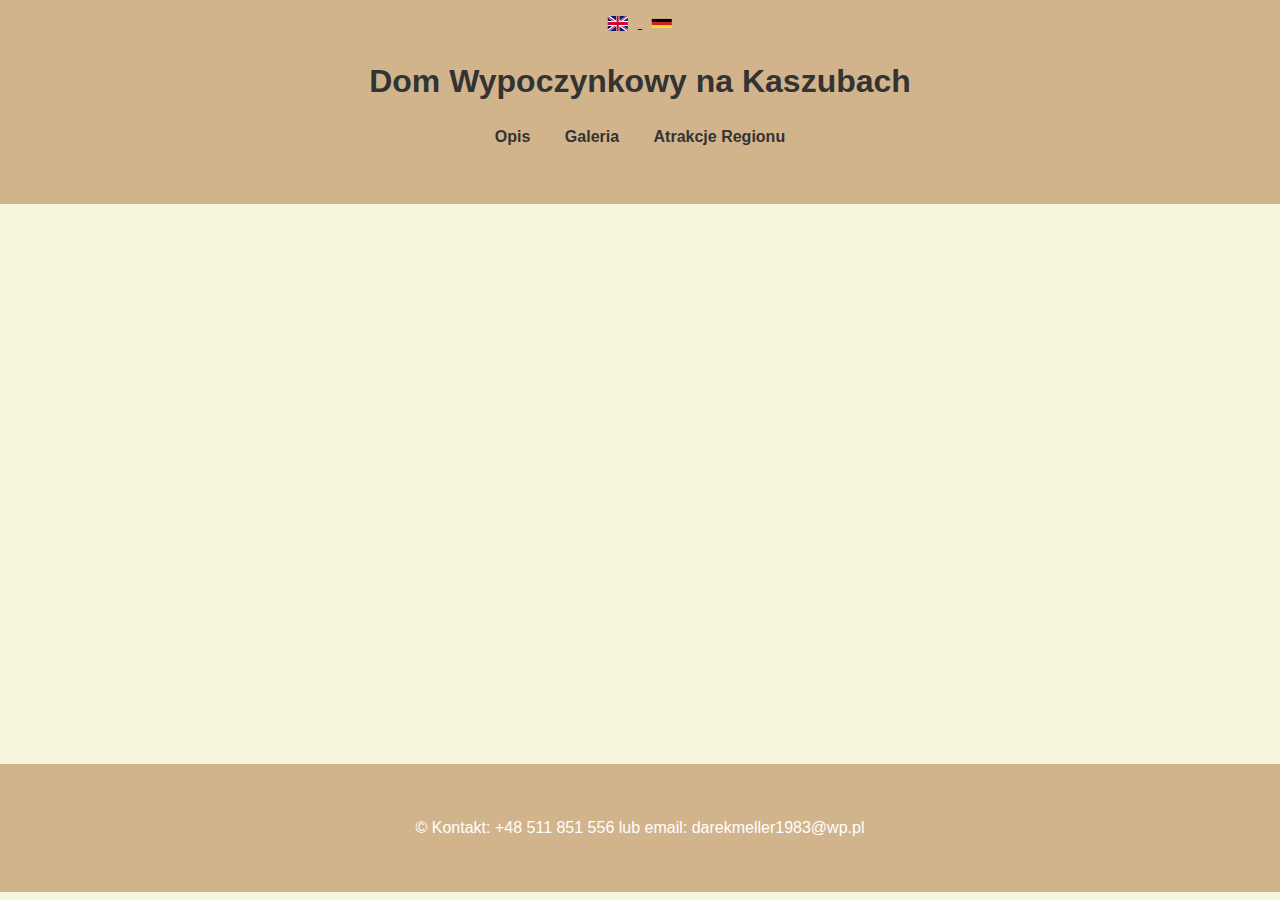
<file: Nowy folder (3)/index.html>
<html lang="pl">
<head>
    <meta charset="UTF-8">
    <meta name="viewport" content="width=device-width, initial-scale=1.0">
    <title>Dom Wypoczynkowy na Kaszubach</title>
    <link rel="stylesheet" href="style.css">
    <meta property="og:image" content="http://domkiwypoczynkowekaszuby.pl/IMG_6377.jpg">
</head>
<body>
    <header>
        <div class="container">
            <!-- Language selection links -->
            <div class="language-selection">
                <a href="angielski.html">
                    <img src="anglia.png" alt="English">
                </a>
                <a href="niemiecki.html">
                    <img src="niemcy.jpg" alt="Deutsch">
                </a>
            </div>
    
            <h1>Dom Wypoczynkowy na Kaszubach</h1>
            <nav>
                <ul>
                    <li><a href="javascript:void(0);" onclick="toggleDescription()">Opis</a></li>
                    <li><a href="galeria2.html">Galeria</a></li>
                    <li><a href="atrakcje.html">Atrakcje Regionu</a></li>
                </ul>
            </nav>
        </div>
    </header>

    <section id="video-section" class="video-section">
        <div class="container">
            <iframe src="https://www.youtube.com/embed/AxeJiA_gZEQ?start=1" frameborder="0" allowfullscreen></iframe>
        </div>
    </section>

    <section id="description-section" class="description-section">
        <div class="container">
            <p>
                <b>DOM WYPOCZYNKOWY NA KASZUBACH</b>
                <strong>OSiR PRZECHLEWO nad jez.Końskim</strong>
                Kaszuby,
                Rzeka Brda i 
                Jezioro Konskie
                Do wynajęcia całoroczny domek wypoczynkowy nad jeziorem Końskim i rzeką Brdą. Położony jest w spokojnej i malowniczej okolicy, w pobliżu lasów i jezior. To wymarzone miejsce na relaks i wypoczynek. Goście spędzą miło czas korzystając m.in. z:
                - plaży strzeżonej,
                - wypożyczalni sprzętu wodnego,
                - boiska plażowego,
                - kortu tenisowego,
                - placu zabaw dla dzieci,
                - możliwość korzystania ze spływu kajakowego po rzece Brda, - łowienia ryb.
                - Lasy bogate w runo leśne (jagody, grzyby).
                Na ośrodku do dyspozycji są również wyznaczone miejsca na grilla i ognisko.Przy plaży znajduje się bar, w którym można smacznie zjeść.
                Niedaleko (ok.1 km) znajdują się sklepy (np.Dino, Biedronka).
                Domek o wysokim standardzie jest w pełni wyposażony. -ilość miejsc do spania (6 osób).
                Trzy pokoje
                Salon + Kuchnia
                Dwie łazienki
                Koszt wynajmu za domek (minimum 3 doby)
                - w sezonie (lipiec, sierpień,swieta,sylwester,majówka): 400zł/doba
                (czerwiec): 350/doba
                poza sezonem: 300zł/doba
                gwarantujemy czystość i bezpieczeństwo.
                W celu rezerwacji prosimy o kontakt pod nr tel. +48 511 851 556</p>
            <!-- Reszta opisu -->
        </div>
    </section>

    <footer>
        <div class="container">
            <p>&copy; Kontakt: +48 511 851 556 lub email: darekmeller1983@wp.pl </p>
        </div>
    </footer>

    
    <script src="script.js"></script>
</body>
</html>
</file>
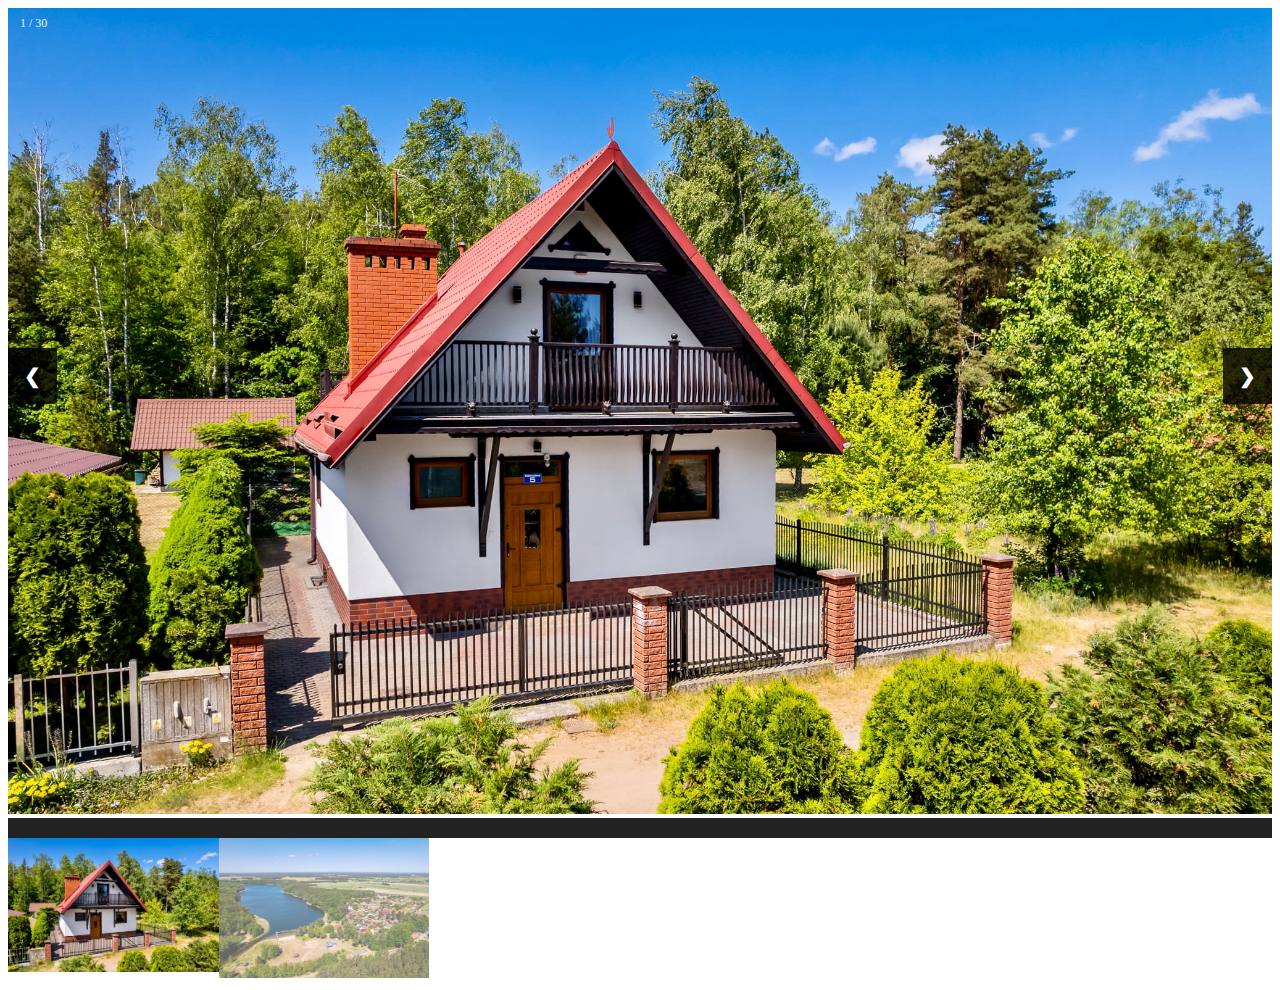
<file: Nowy folder (3)/7ftvguhbijnok.html>
<!DOCTYPE html>
<html>
<head>
    <meta charset="UTF-8">
    <meta name="viewport" content="width=device-width, initial-scale=1.0">
    <title>Galeria Domku Letniskowego</title>
    <style>
        * {
            box-sizing: border-box;
        }
        .container {
            position: relative;
        }
        .mySlides {
            display: none;
        }
        .cursor {
            cursor: pointer;
        }
        .prev, .next {
            cursor: pointer;
            position: absolute;
            top: 40%;
            width: auto;
            padding: 16px;
            margin-top: -50px;
            color: white;
            font-weight: bold;
            font-size: 20px;
            border-radius: 0 3px 3px 0;
            user-select: none;
            background-color: rgba(0, 0, 0, 0.8);
        }
        .next {
            right: 0;
            border-radius: 3px 0 0 3px;
        }
        .prev:hover, .next:hover {
            background-color: rgba(0, 0, 0, 1);
        }
        .numbertext {
            color: #f2f2f2;
            font-size: 12px;
            padding: 8px 12px;
            position: absolute;
            top: 0;
        }
        .caption-container {
            text-align: center;
            background-color: #222;
            padding: 2px 16px;
            color: white;
        }
        .row:after {
            content: "";
            display: table;
            clear: both;
        }
        .column {
            float: left;
            width: 16.66%;
        }
        .demo {
            opacity: 0.6;
        }
        .active, .demo:hover {
            opacity: 1;
        }
    
        /* Media Queries for Mobile Devices */
        @media screen and (max-width: 600px) {
            .column {
                width: 50%;
            }
            .prev, .next, .text {
                font-size: 14px;
                padding: 10px;
            }
            .numbertext {
                font-size: 11px;
            }
        }
    
        @media screen and (max-width: 400px) {
            .column {
                width: 100%;
            }
            .prev, .next {
                font-size: 12px;
                padding: 8px;
                top: 30%;
                margin-top: -35px;
            }
            .caption-container {
                font-size: 14px;
            }
        }
    </style>
    
</head>
<body>

<div class="container">
    <!-- Full-width images with number text -->
    <div class="mySlides">
        <div class="numbertext">1 / 30</div>
        <img src="IMG_6377.jpg" style="width:100%">
    </div>

    <div class="mySlides">
        <div class="numbertext">2 / 30</div>
        <img src="IMG_6378.jpg" style="width:100%">
    </div>

    <!-- ... more mySlides divs for each image ... -->

    <!-- Next and previous buttons -->
    <a class="prev" onclick="plusSlides(-1)">&#10094;</a>
    <a class="next" onclick="plusSlides(1)">&#10095;</a>

    <!-- Image text -->
    <div class="caption-container">
        <p id="caption"></p>
    </div>

    <!-- Thumbnail images -->
    <div class="row">
        <div class="column">
            <img class="demo cursor" src="IMG_6377.jpg" style="width:100%" onclick="currentSlide(1)">
        </div>
        <div class="column">
            <img class="demo cursor" src="IMG_6378.jpg" style="width:100%" onclick="currentSlide(2)">
        </div>

        <!-- ... more columns with thumbnails ... -->

    </div>
</div>

<script>
    let slideIndex = 1
    showSlides(slideIndex);

// Next/previous controls
function plusSlides(n) {
  showSlides(slideIndex += n);
}

// Thumbnail image controls
function currentSlide(n) {
  showSlides(slideIndex = n);
}

function showSlides(n) {
  let i;
  let slides = document.getElementsByClassName("mySlides");
  let dots = document.getElementsByClassName("demo");
  let captionText = document.getElementById("caption");
  if (n > slides.length) {slideIndex = 1}
  if (n < 1) {slideIndex = slides.length}
  for (i = 0; i < slides.length; i++) {
    slides[i].style.display = "none";
  }
  for (i = 0; i < dots.length; i++) {
    dots[i].className = dots[i].className.replace(" active", "");
  }
  slides[slideIndex-1].style.display = "block";
  dots[slideIndex-1].className += " active";
  captionText.innerHTML = dots[slideIndex-1].alt;
}
</script>

</body>
</html>
</file>
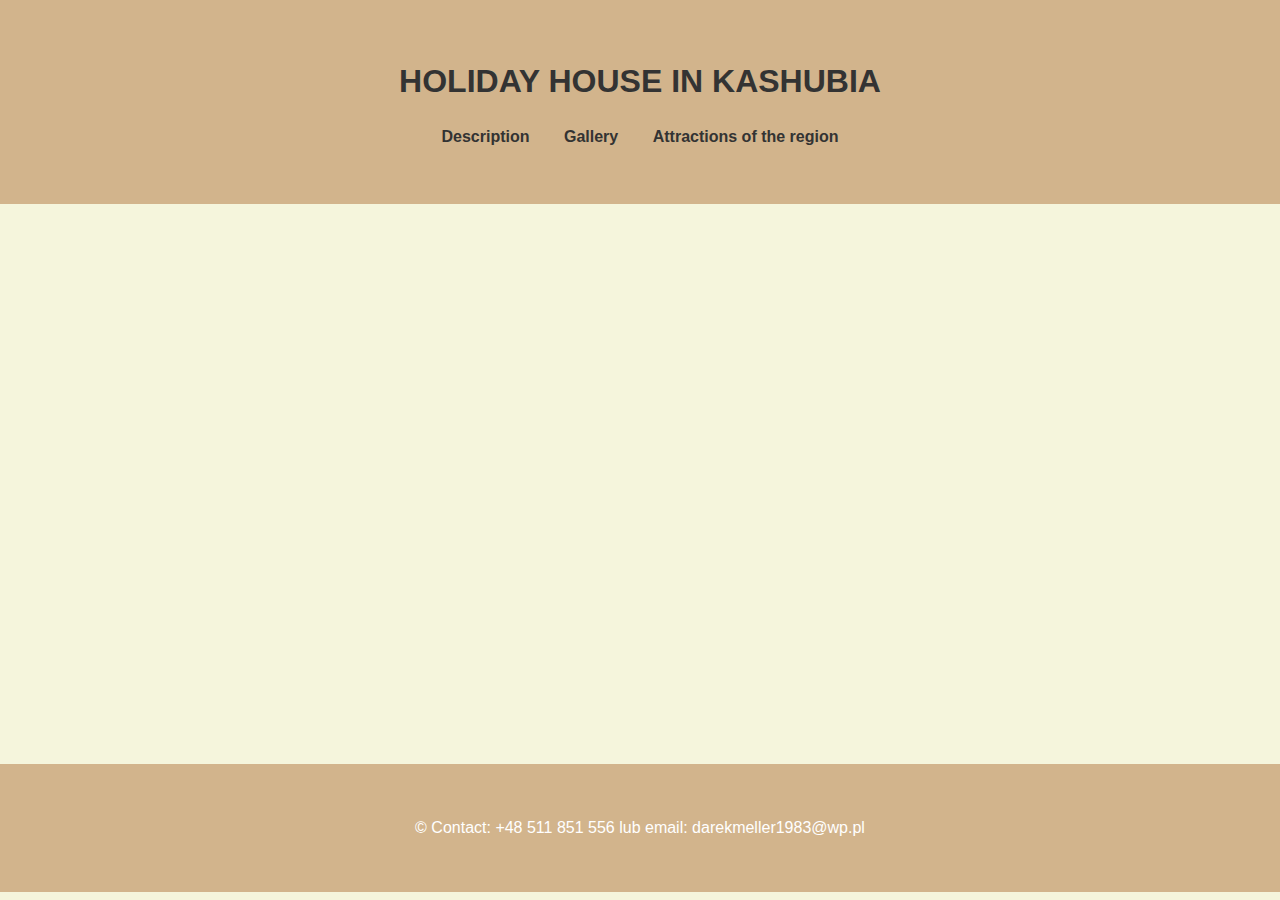
<file: Nowy folder (3)/angielski.html>
<html lang="pl">
<head>
    <meta charset="UTF-8">
    <meta name="viewport" content="width=device-width, initial-scale=1.0">
    <title>HOLIDAY HOUSE IN KASHUBIA</title>
    <link rel="stylesheet" href="style.css">
</head>
<body>
    <header>
        <div class="container">
            
    
            <h1>HOLIDAY HOUSE IN KASHUBIA</h1>
            <nav>
                <ul>
                    <li><a href="javascript:void(0);" onclick="toggleDescription()">Description</a></li>
                    <li><a href="galeria2.html">Gallery</a></li>
                    <li><a href="attractions.html">Attractions of the region</a></li>
                </ul>
            </nav>
        </div>
    </header>

    <section id="video-section" class="video-section">
        <div class="container">
            <iframe src="https://www.youtube.com/embed/AxeJiA_gZEQ?start=1" frameborder="0" allowfullscreen></iframe>
        </div>
    </section>

    <section id="description-section" class="description-section">
        <div class="container">
            <p>
                <b>HOLIDAY HOUSE IN KASHUBIA</b>
                <strong>(OSiR PRZECHLEWO on Lake Końskie)</strong>
                Kashubia
                Brda River
                Lake Konskie
                A year-round holiday house for rent on Lake Końskie and the Brda River. It is located in a quiet and picturesque area, close to forests and lakes. It's a perfect place to relax and unwind. Guests will have a nice time using, among others: With:
                - guarded beach,
                - water equipment rental,
                - beach pitch,
                - tennis court,
                - playground for children,
                - possibility of kayaking on the Brda River, - fishing.
                - Forests rich in undergrowth (berries, mushrooms).
                There are also designated barbecue and bonfire areas at the resort. There is a bar by the beach where you can eat tasty food.
                There are shops nearby (approx. 1 km) (e.g. Dino, Biedronka).
                The high standard house is fully equipped. -number of places to sleep (6 people).
                Three rooms
                Living room + kitchen
                Two bathrooms
                Rental cost per cottage (minimum 3 days)
                - during the season (July, August, Christmas, New Year's Eve, May Day) - PLN 400/day
                (June)-350/day
                off-season - PLN 300/day
                we guarantee cleanliness and safety.
                For those interested, I will send you a link to the video
                To make a reservation, please contact us at +48 511 851 556
        </div>
    </section>

    <footer>
        <div class="container">
            <p>&copy; Contact: +48 511 851 556 lub email: darekmeller1983@wp.pl </p>
        </div>
    </footer>

    
    <script src="script.js"></script>
</body>
</html>
</file>
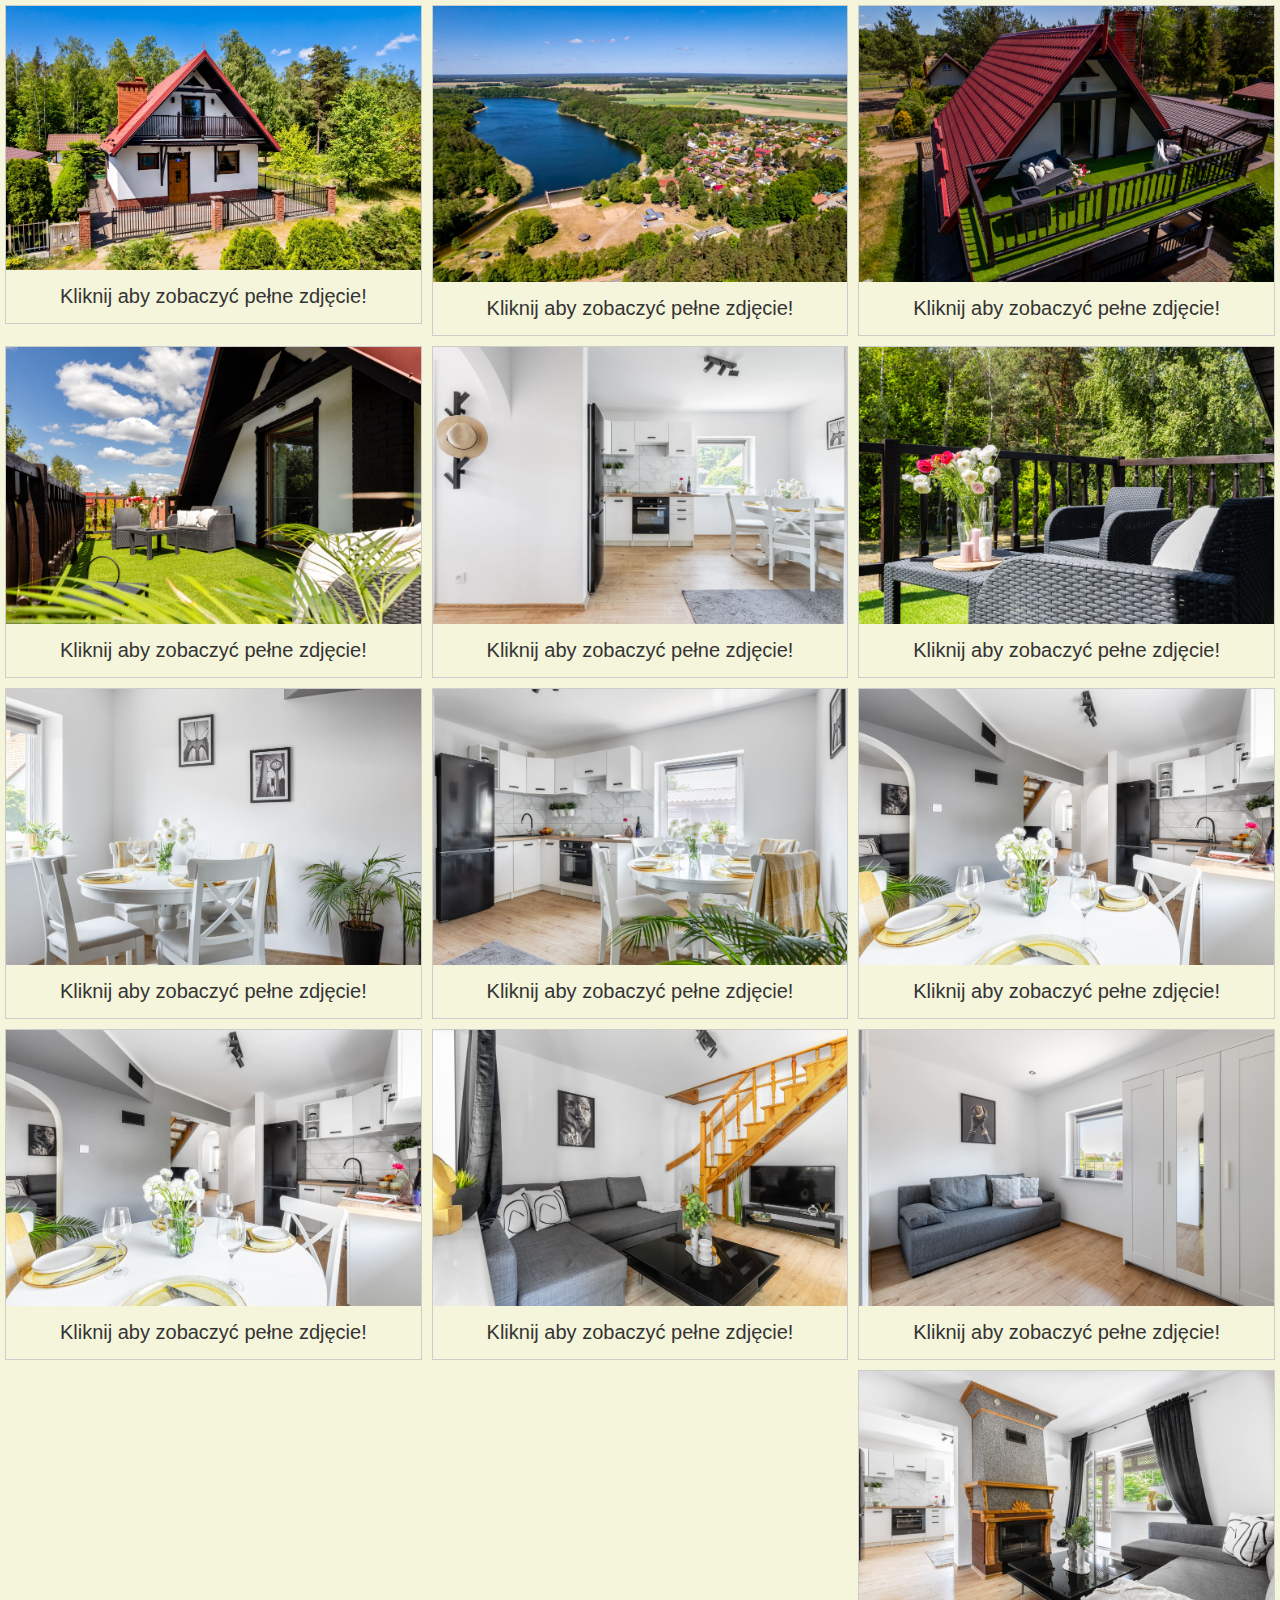
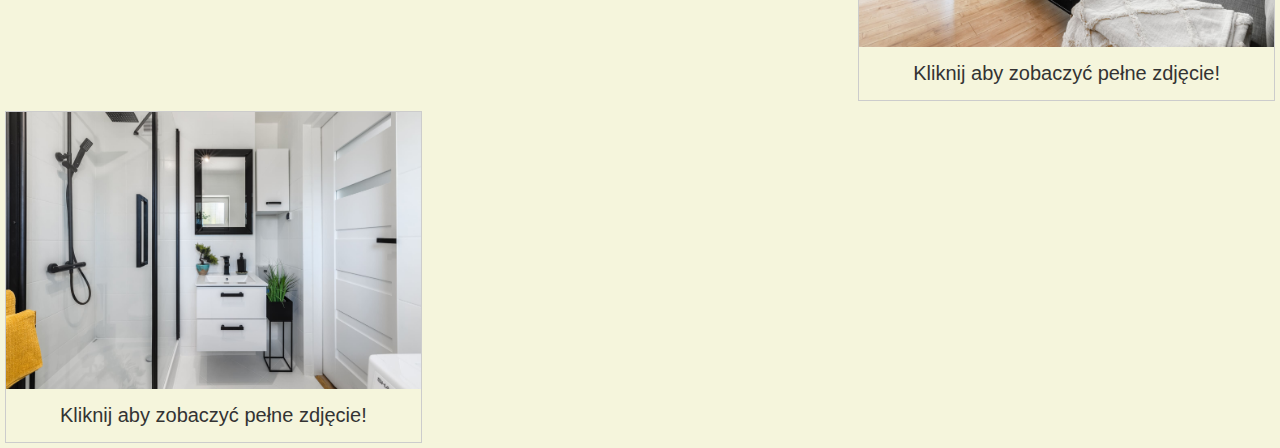
<file: Nowy folder (3)/gallery.html>
<html>

<head>
    <style>
        body, html {
            margin: 0;
            padding: 0;
            font-family: 'Arial', sans-serif;
            color: #333;
            background-color: #f5f5dc; /* Zmieniono na jaśniejszy kolor dla spójności z index.html */
        }
        
        /* Styl dla każdej galerii, ustawiając rozmiar i margines */
        div.gallery {
            margin: 5px;
            border: 1px solid #ccc;
            float: left;
            width: calc(33.333% - 10px); /* Zmiana szerokości, aby trzy obrazy zmieściły się w jednym rzędzie */
            box-sizing: border-box; /* Uwzględnia border i padding w szerokości */
        }
        .gallery-container {
    display: flex;
    flex-wrap: wrap;
    justify-content: center;
    align-items: center;
    background-color: #f5f5dc; /* Tło galerii - zmień kolor wg uznania */
    padding: 5px; /* Dla odstępu wokół całej galerii */
}

.gallery {
    margin: 5px;
    border: 1px solid #ccc;
    flex-basis: calc(33.333% - 10px); /* Zajmuje 1/3 szerokości kontenera minus marginesy */
    box-sizing: border-box;
}

.gallery:hover {
    border: 1px solid #777;
}

.gallery img {
    width: 100%;
    height: auto;
    display: block;
}

.desc {
    padding: 15px;
    text-align: center;
    font-size: 18px; /* Zmniejszono rozmiar czcionki dla opisu */
}

        div.gallery:hover {
            border: 1px solid #777;
        }
        
        div.gallery img {
            width: 100%;
            height: auto;
            display: block; /* Usunięcie domyślnego marginesu dla obrazów */
        }
        
        div.desc {
            padding: 15px;
            text-align: center;
            font-family: 'Arial', sans-serif;
            color: #333;
            font-size: 20px; /* Zmniejszenie rozmiaru czcionki opisu */
        }
        
        /* Dodatkowe style dla spójności z index.html */
        header, footer {
            background-color: #d2b48c;
            color: #fff;
            text-align: center;
            padding: 10px 0;
        }
        
        /* Styl dla nagłówka */
        header h1 {
            margin: 0;
            font-family: 'Georgia', serif;
        }
        
        /* Clearfix dla float elementów */
        .clearfix::after {
            content: "";
            clear: both;
            display: table;
        }
        
        @media (max-width: 768px) {
            div.gallery {
                width: calc(50% - 10px); /* Zmniejszenie ilości obrazów w rzędzie dla mniejszych ekranów */
            }
        }
        </style>
        
</head>

<body>

    <div class="gallery">
        <a target="_blank" href="IMG_6377.jpg">
            <img src="IMG_6377.jpg" alt="Domek" width="1000" height="400">
        </a>
        <div class="desc">Kliknij aby zobaczyć pełne zdjęcie!</div>
    </div>

    <div class="gallery">
        <a target="_blank" href="IMG_6378.jpg">
            <img src="IMG_6378.jpg" alt="Domek" width="1000" height="400">
        </a>
        <div class="desc">Kliknij aby zobaczyć pełne zdjęcie!</div>
    </div>

    <div class="gallery">
        <a target="_blank" href="IMG_6379.JPG">
            <img src="IMG_6379.JPG" alt="Domek" width="1000" height="400">
        </a>
        <div class="desc">Kliknij aby zobaczyć pełne zdjęcie!</div>
    </div>
    <div class="gallery">
        <a target="_blank" href="IMG_6380.JPG">
            <img src="IMG_6380.JPG" alt="Domek" width="1000" height="400">
        </a>
        <div class="desc">Kliknij aby zobaczyć pełne zdjęcie!</div>
    </div>
    <div class="gallery">
        <a target="_blank" href="IMG_6381.JPG">
            <img src="IMG_6381.JPG" alt="Domek" width="1000" height="400">
        </a>
        <div class="desc">Kliknij aby zobaczyć pełne zdjęcie!</div>
    </div>
    <div class="gallery">
        <a target="_blank" href="IMG_6382.JPG">
            <img src="IMG_6382.JPG" alt="Domek" width="1000" height="400">
        </a>
        <div class="desc">Kliknij aby zobaczyć pełne zdjęcie!</div>
    </div>
    <div class="gallery">
        <a target="_blank" href="IMG_6384.JPG">
            <img src="IMG_6384.JPG" alt="Domek" width="1000" height="400">
        </a>
        <div class="desc">Kliknij aby zobaczyć pełne zdjęcie!</div>
    </div>
    <div class="gallery">
        <a target="_blank" href="IMG_6385.JPG">
            <img src="IMG_6385.JPG" alt="Domek" width="1000" height="400">
        </a>
        <div class="desc">Kliknij aby zobaczyć pełne zdjęcie!</div>
    </div>           
    <div class="gallery">
        <a target="_blank" href="IMG_6387.JPG">
            <img src="IMG_6387.JPG" alt="Domek" width="1000" height="400">
        </a>
        <div class="desc">Kliknij aby zobaczyć pełne zdjęcie!</div>
    </div>       
    <div class="gallery">
        <a target="_blank" href="IMG_6387.JPG">
            <img src="IMG_6387.JPG" alt="Domek" width="1000" height="400">
        </a>
        <div class="desc">Kliknij aby zobaczyć pełne zdjęcie!</div>
    </div>
    <div class="gallery">
        <a target="_blank" href="IMG_6388.JPG">
            <img src="IMG_6388.JPG" alt="Domek" width="1000" height="400">
        </a>
        <div class="desc">Kliknij aby zobaczyć pełne zdjęcie!</div>
    </div>
    <div class="gallery">
        <a target="_blank" href="IMG_6389.JPG">
            <img src="IMG_6389.JPG" alt="Domek" width="1000" height="400">
        </a>
        <div class="desc">Kliknij aby zobaczyć pełne zdjęcie!</div>
    </div>
    <div class="gallery">
        <a target="_blank" href="IMG_6390.JPG">
            <img src="IMG_6390.JPG" alt="Domek" width="1000" height="400">
        </a>
        <div class="desc">Kliknij aby zobaczyć pełne zdjęcie!</div>
    </div>
    <div class="gallery">
        <a target="_blank" href="IMG_6391.JPG">
            <img src="IMG_6391.JPG" alt="Domek" width="1000" height="400">
        </a>
        <div class="desc">Kliknij aby zobaczyć pełne zdjęcie!</div>
    </div>

</body>

</html>
</file>
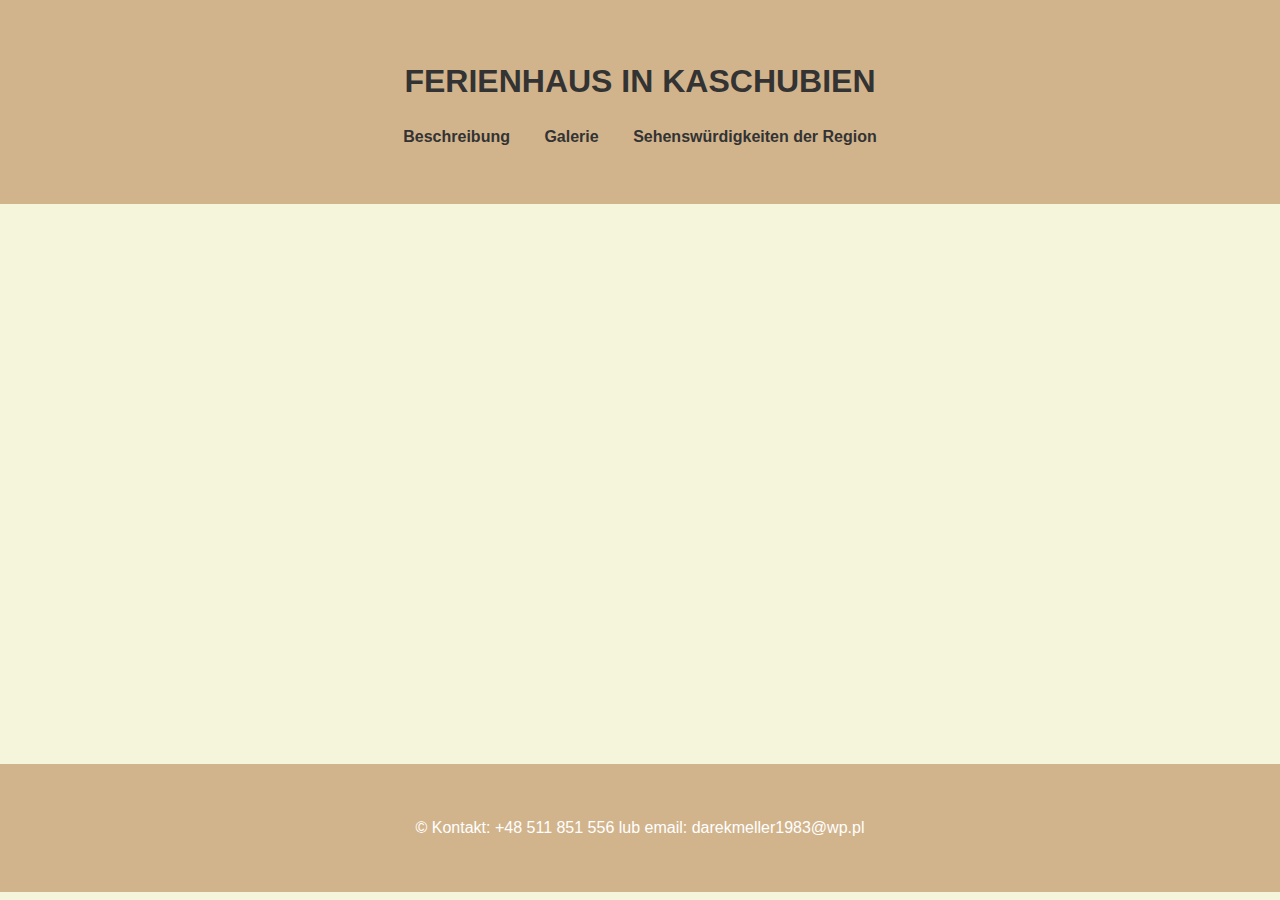
<file: Nowy folder (3)/niemiecki.html>
<html lang="pl">
<head>
    <meta charset="UTF-8">
    <meta name="viewport" content="width=device-width, initial-scale=1.0">
    <title>FERIENHAUS IN KASCHUBIEN</title>
    <link rel="stylesheet" href="style.css">
</head>
<body>
    <header>
        <div class="container">
            
    
            <h1>FERIENHAUS IN KASCHUBIEN</h1>
            <nav>
                <ul>
                    <li><a href="javascript:void(0);" onclick="toggleDescription()">Beschreibung</a></li>
                    <li><a href="galeria2.html">Galerie</a></li>
                    <li><a href="attrakcje2.html">Sehenswürdigkeiten der Region</a></li>
                </ul>
            </nav>
        </div>
    </header>

    <section id="video-section" class="video-section">
        <div class="container">
            <iframe src="https://www.youtube.com/embed/AxeJiA_gZEQ?start=1" frameborder="0" allowfullscreen></iframe>
        </div>
    </section>

    <section id="description-section" class="description-section">
        <div class="container">
            <p>
                <b>FERIENHAUS IN KASCHUBIEN</b>
                <strong>(OSiR PRZECHLEWO am Końskie-See)</strong>
                 Kaschubei
                Fluss Brda
                Konskie-See
                Ein ganzjährig zu vermietendes Ferienhaus am Końskie-See und am Fluss Brda. Es liegt in einer ruhigen und malerischen Gegend, in der Nähe von Wäldern und Seen. Es ist ein perfekter Ort zum Entspannen und Erholen. Den Gästen steht unter anderem Folgendes zur Verfügung: Mit:
                - bewachter Strand,
                - Verleih von Wasserausrüstung,
                - Strandplatz,
                - Tennisplatz,
                - Spielplatz für Kinder,
                - Möglichkeit zum Kajakfahren auf dem Fluss Brda, - Angeln.
                - Wälder reich an Unterholz (Beeren, Pilze).
                Außerdem gibt es im Resort ausgewiesene Grill- und Lagerfeuerplätze. Am Strand gibt es eine Bar, in der Sie leckeres Essen genießen können.
                Einkaufsmöglichkeiten gibt es in der Nähe (ca. 1 km) (z.B. Dino, Biedronka).
                Das hochwertige Haus ist komplett ausgestattet. -Anzahl der Schlafplätze (6 Personen).
                Drei Räume
                Wohnzimmer + Küche
                Zwei Badezimmer
                Mietpreis pro Ferienhaus (mindestens 3 Tage)
                - während der Saison (Juli, August, Weihnachten, Silvester, Maifeiertag) - 400 PLN/Tag
                (Juni) – 350/Tag
                Nebensaison - 300 PLN/Tag
                Wir garantieren Sauberkeit und Sicherheit.
                Für Interessierte sende ich gerne einen Link zum Video
                Um eine Reservierung vorzunehmen, kontaktieren Sie uns bitte unter +48 511 851 556
        </div>
    </section>

    <footer>
        <div class="container">
            <p>&copy; Kontakt: +48 511 851 556 lub email: darekmeller1983@wp.pl </p>
        </div>
    </footer>

    
    <script src="script.js"></script>
</body>
</html>
</file>
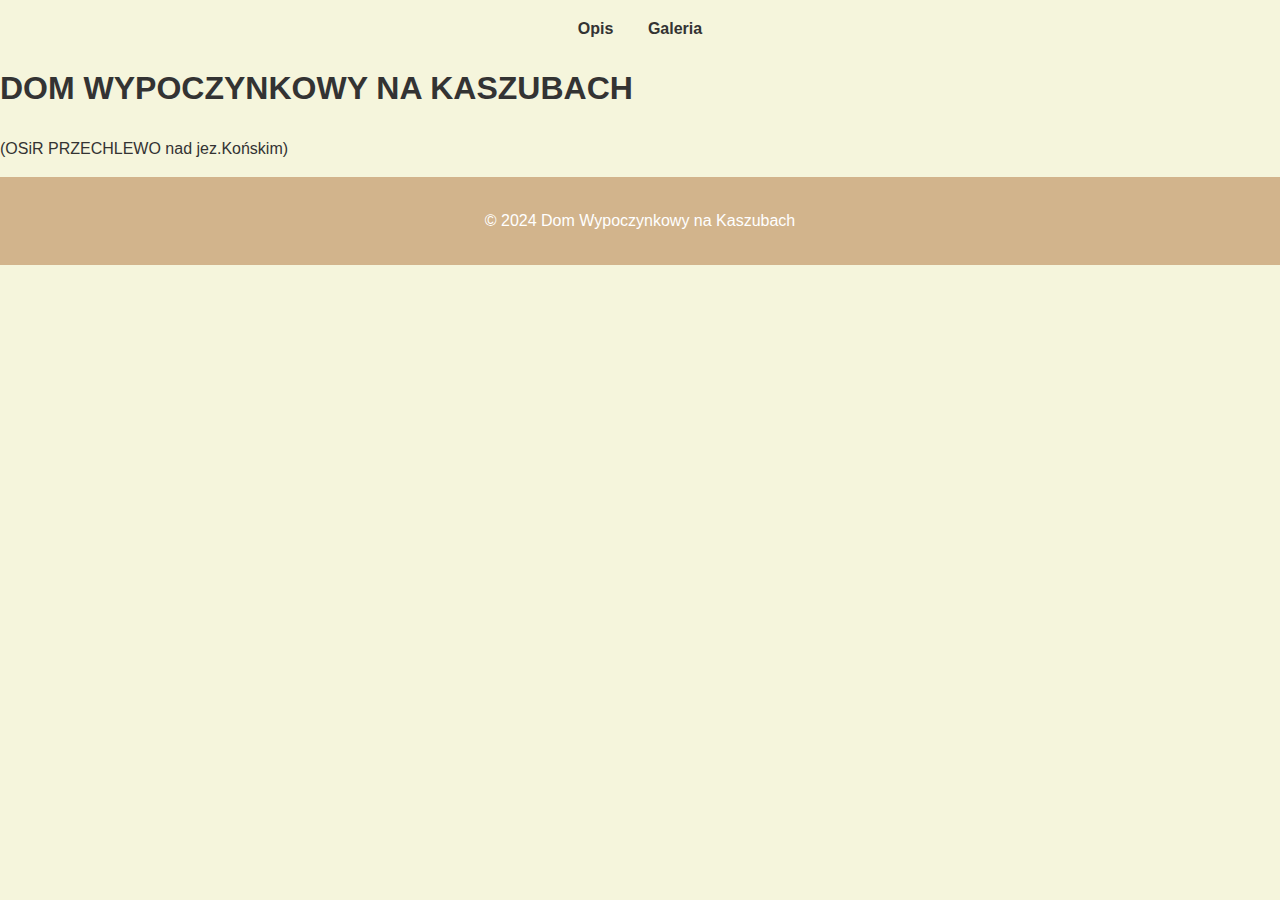
<file: Nowy folder (3)/strona.html>
<!DOCTYPE html>
<html lang="pl">
<head>
    <meta charset="UTF-8">
    <meta name="viewport" content="width=device-width, initial-scale=1.0">
    <title>Dom Wypoczynkowy na Kaszubach</title>
    <link rel="stylesheet" href="style.css">
</head>
<body>
    <nav>
        <ul>
            <li><a href="#description-section">Opis</a></li>
            <li><a href="gallery.html">Galeria</a></li>
        </ul>
    </nav>

    <div id="description-section" class="description">
        <h1>DOM WYPOCZYNKOWY NA KASZUBACH</h1>
        <p>(OSiR PRZECHLEWO nad jez.Końskim)</p>
        <!-- Reszta opisu -->
    </div>

    <footer>
        <p>&copy; 2024 Dom Wypoczynkowy na Kaszubach</p>
    </footer>

    <script src="script.js"></script>
</body>
</html>
</file>
<file: Nowy folder (3)/style.css>
body, html {
    margin: 0;
    padding: 0;
    font-family: 'Arial', sans-serif;
    color: #333;
    background-color: #f5f5dc;
    line-height: 1.6; /* Zwiększenie odstępu między liniami tekstu */
}
.language-selection img {
    width: 20px; /* ustawia szerokość flag */
    height: 15px; /* ustawia wysokość flag */
    margin: 0 10px; /* dodaje odstęp między ikonami */
    vertical-align: middle; /* wyrównuje ikony do środkowej linii tekstu */
}

/* Możesz również dodać dodatkowe style, aby umieścić flagi dokładnie na środku */
.language-selection {
    text-align: center; /* wyrównuje ikony do środka kontenera */
    position: absolute; /* ustawia pozycjonowanie absolutne */
    left: 50%; /* przesuwa kontener w połowie szerokości nadrzędnego elementu */
    transform: translateX(-50%); /* przesuwa kontener w lewo o połowę jego własnej szerokości, aby wyśrodkować */
    top: 10px; /* ustawia odstęp od górnej krawędzi */
}


.container {
    width: 80%;
    margin: auto;
    max-width: 1200px;
    padding: 20px; /* Dodanie odstępu wewnątrz kontenera */
}

header {
    background-color: #d2b48c;
    padding: 15px 0; /* Zwiększenie odstępu w nagłówku */
}

header h1 {
    margin-bottom: 10px; /* Dodanie odstępu pod tytułem */
}

nav ul {
    list-style-type: none;
    padding: 0;
    margin-bottom: 20px; /* Dodanie odstępu pod nawigacją */
    text-align: center;
}

nav ul li {
    display: inline;
    margin: 0 15px; /* Zwiększenie odstępu między elementami nawigacji */
}

nav ul li a {
    text-decoration: none;
    color: #333;
    font-weight: bold;
}

.video-section iframe {
    width: 100%;
    height: 500px;
    border: none;
    margin-bottom: 20px; /* Dodanie odstępu pod sekcją wideo */
}

.description-section {
    padding: 20px 0;
    display: none;
    text-align: justify;
}

.description-section p, .description-section ul {
    margin-bottom: 15px; /* Odstępy między akapitami i listami */
}

.description-section ul {
    list-style-type: disc;
    padding-left: 40px;
}

footer {
    background-color: #d2b48c;
    color: #fff;
    text-align: center;
    padding: 15px 0; /* Zwiększenie odstępu w stopce */
}

@media (max-width: 768px) {
    .container, nav ul li {
        width: 95%;
        display: block;
        margin: 10px 0; /* Odstępy dla urządzeń mobilnych */
    }
}
.container{
    text-align:center ;
}
</file>
